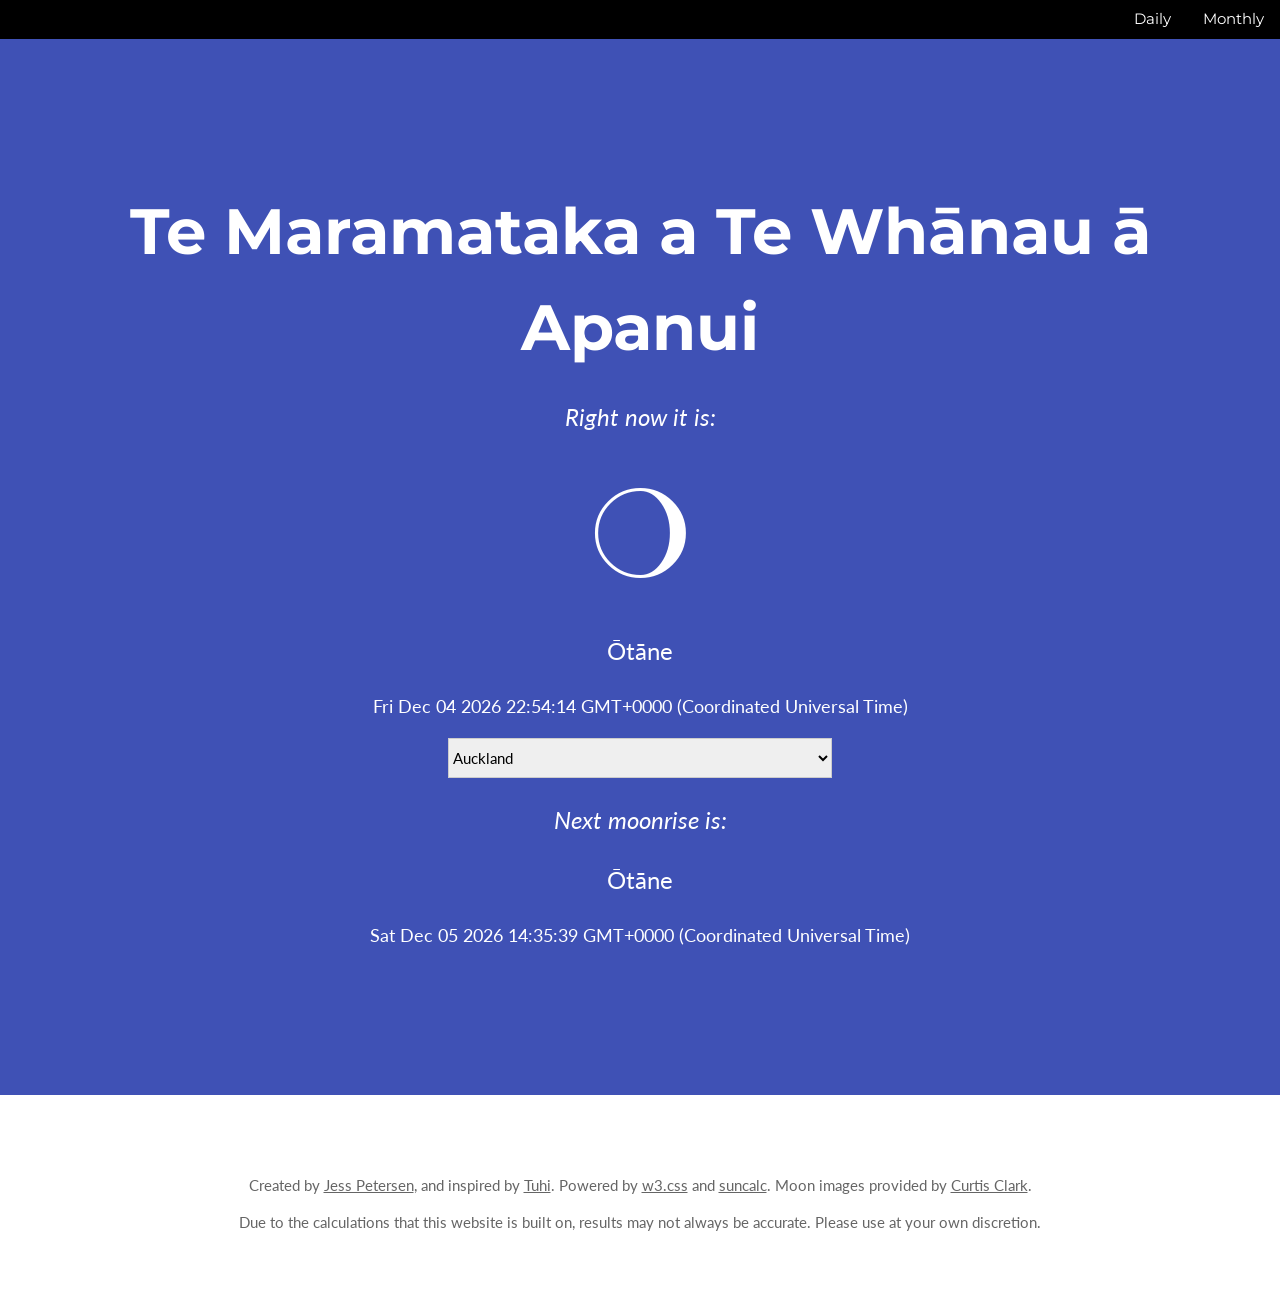
<file: index.html>
<!DOCTYPE html>
	<head>
		<html lang="en">
		<title>Te Maramataka a Te Whānau ā Apanui</title>
		<meta charset="UTF-8">
		<meta name="viewport" content="width=device-width, initial-scale=1">
		<link rel="stylesheet" href="styles/w3.css">
		<link rel="stylesheet" href="styles/style.css">
		<link rel="stylesheet" href="custom-font/moonphases.css">
		<link rel="stylesheet" href="styles/font-awesome.css">
		<link rel="stylesheet" href="https://fonts.googleapis.com/css?family=Lato">
		<link rel="stylesheet" href="https://fonts.googleapis.com/css?family=Montserrat">
		<style>
		body,h1,h2,h3,h4,h5,h6 {font-family: "Lato", sans-serif}
		.w3-bar,h1,button {font-family: "Montserrat", sans-serif}
		.fa-anchor,.fa-coffee {font-size:200px}
		</style>
		<script type="text/javascript" src="scripts/script.js"></script>
		<script type="text/javascript" src="scripts/suncalc.js"></script>
		<!-- Global site tag (gtag.js) - Google Analytics -->
		<script async src="https://www.googletagmanager.com/gtag/js?id=UA-72792171-2"></script>
			<script>
  		window.dataLayer = window.dataLayer || [];
  		function gtag(){dataLayer.push(arguments);}
  		gtag('js', new Date());

  		gtag('config', 'UA-72792171-2');
		</script>
		</head>
	<body>

		<!-- Header -->
		<div class="w3-bar w3-black">
			<a href="monthly.html" class="w3-bar-item w3-button w3-right">Monthly</a>
			<a href="index.html" class="w3-bar-item w3-button w3-right">Daily</a>
		</div>
		<header class="w3-container w3-indigo w3-center" style="padding:128px 16px">
			<h1 class="w3-margin w3-jumbo"><b>Te Maramataka a Te Whānau ā Apanui</b></h1>
			<p class="w3-xlarge"><em>Right now it is:</em></p>
			<h1 id="moonImage"><3</h1>
			<p id="moonPhaseText" class="w3-xlarge"><3</p>
			<p id="dateText" class="w3-large"><3</p>
		<div class="w3-row w3-mobile">
			<div class="w3-third w3-container">
			</div>
			<div id="selectContainer" class="w3-mobile w3-third w3-container">
				<select id="cityChoiceSelect" class="w3-select w3-border" name="cityChoice" onchange="updateNextMoonrise()">
					<option value="0" selected>Auckland</option>
					<option value="1">Wellington</option>
					<option value="2">Christchurch</option>
					<option value="3">Hamilton</option>
					<option value="4">Tauranga</option>
					<option value="5">Napier/Hastings</option>
					<option value="6">Dunedin</option>
					<option value="7">Palmerston North</option>
					<option value="8">New Plymouth</option>
					<option value="9">Nelson</option>
				</select>
			</div>
			<div class="w3-third w3-container">
			</div>
		</div>
		<div id="nextMoonDiv">
			<p class="w3-xlarge"><em>Next moonrise is:</em></p>
			<p id="nextMoonPhaseText" class="w3-xlarge"><3</p>
			<p id="nextMoonriseText" class="w3-large"><3</p>
		</div>
		</header>

		<!-- Footer -->
		<footer class="w3-container w3-padding-64 w3-center w3-opacity">  
			<!--<div class="w3-xlarge w3-padding-32">
				<i class="fa fa-instagram w3-hover-opacity"></i>
				<i class="fa fa-snapchat w3-hover-opacity"></i>
				<i class="fa fa-pinterest-p w3-hover-opacity"></i>
				<i class="fa fa-twitter w3-hover-opacity"></i>
				<i class="fa fa-linkedin w3-hover-opacity"></i>
			</div>-->
		<p>Created by <a href="https://jesspetersen.net/" target="_blank">Jess Petersen</a>, and inspired by <a href="https://tuhi.co.nz/" target="_blank">Tuhi</a>. Powered by <a href="https://www.w3schools.com/w3css/default.asp" target="_blank">w3.css</a> and <a href="https://github.com/mourner/suncalc" target="_blank">suncalc</a>. Moon images provided by <a href="https://www.cpp.edu/~jcclark/index.shtml" target="_blank">Curtis Clark</a>.</p>
		<p>Due to the calculations that this website is built on, results may not always be accurate. Please use at your own discretion.</p>
		</footer>

	</body>
	<script>
		window.onload = function getData() {
			//Get current date and time
			var date = new Date();
			document.getElementById("dateText").innerHTML = date;
			currentMoon = getCurrentMoonDataTwwa(date);
			currentMoonAge = currentMoon[0];
			currentMoonPhase = currentMoon[1];
			currentMoonImage = getMoonImage(currentMoonAge);

			//Set current moon phase
			document.getElementById("moonImage").innerHTML = currentMoonImage;
			document.getElementById("moonPhaseText").innerHTML = currentMoonPhase;

			//Get selected city
			var selectedCity = document.getElementById("cityChoiceSelect");
			var cityValue = selectedCity.options[selectedCity.selectedIndex].value;

			nextMoon = getNextMoonriseData(date, cityValue, currentMoonAge);
			nextMoonDateTime = nextMoon[0];
			nextMoonPhase = nextMoon[1];

			//Display next moonrise
			document.getElementById("nextMoonriseText").innerHTML = nextMoonDateTime;
			document.getElementById("nextMoonPhaseText").innerHTML = nextMoonPhase;
		};

		updateNextMoonrise = function() {
			var date = new Date();
			currentMoon = getCurrentMoonDataTwwa(date);
			currentMoonAge = currentMoon[0];
			var selectedCity = document.getElementById("cityChoiceSelect");
			var cityValue = selectedCity.options[selectedCity.selectedIndex].value;

			nextMoon = getNextMoonriseData(date, cityValue, currentMoonAge);
			nextMoonDateTime = nextMoon[0];
			nextMoonPhase = nextMoon[1];

			//Display next moonrise
			document.getElementById("nextMoonriseText").innerHTML = nextMoonDateTime;
			document.getElementById("nextMoonPhaseText").innerHTML = nextMoonPhase;
		};
	</script>
</html>
</file>
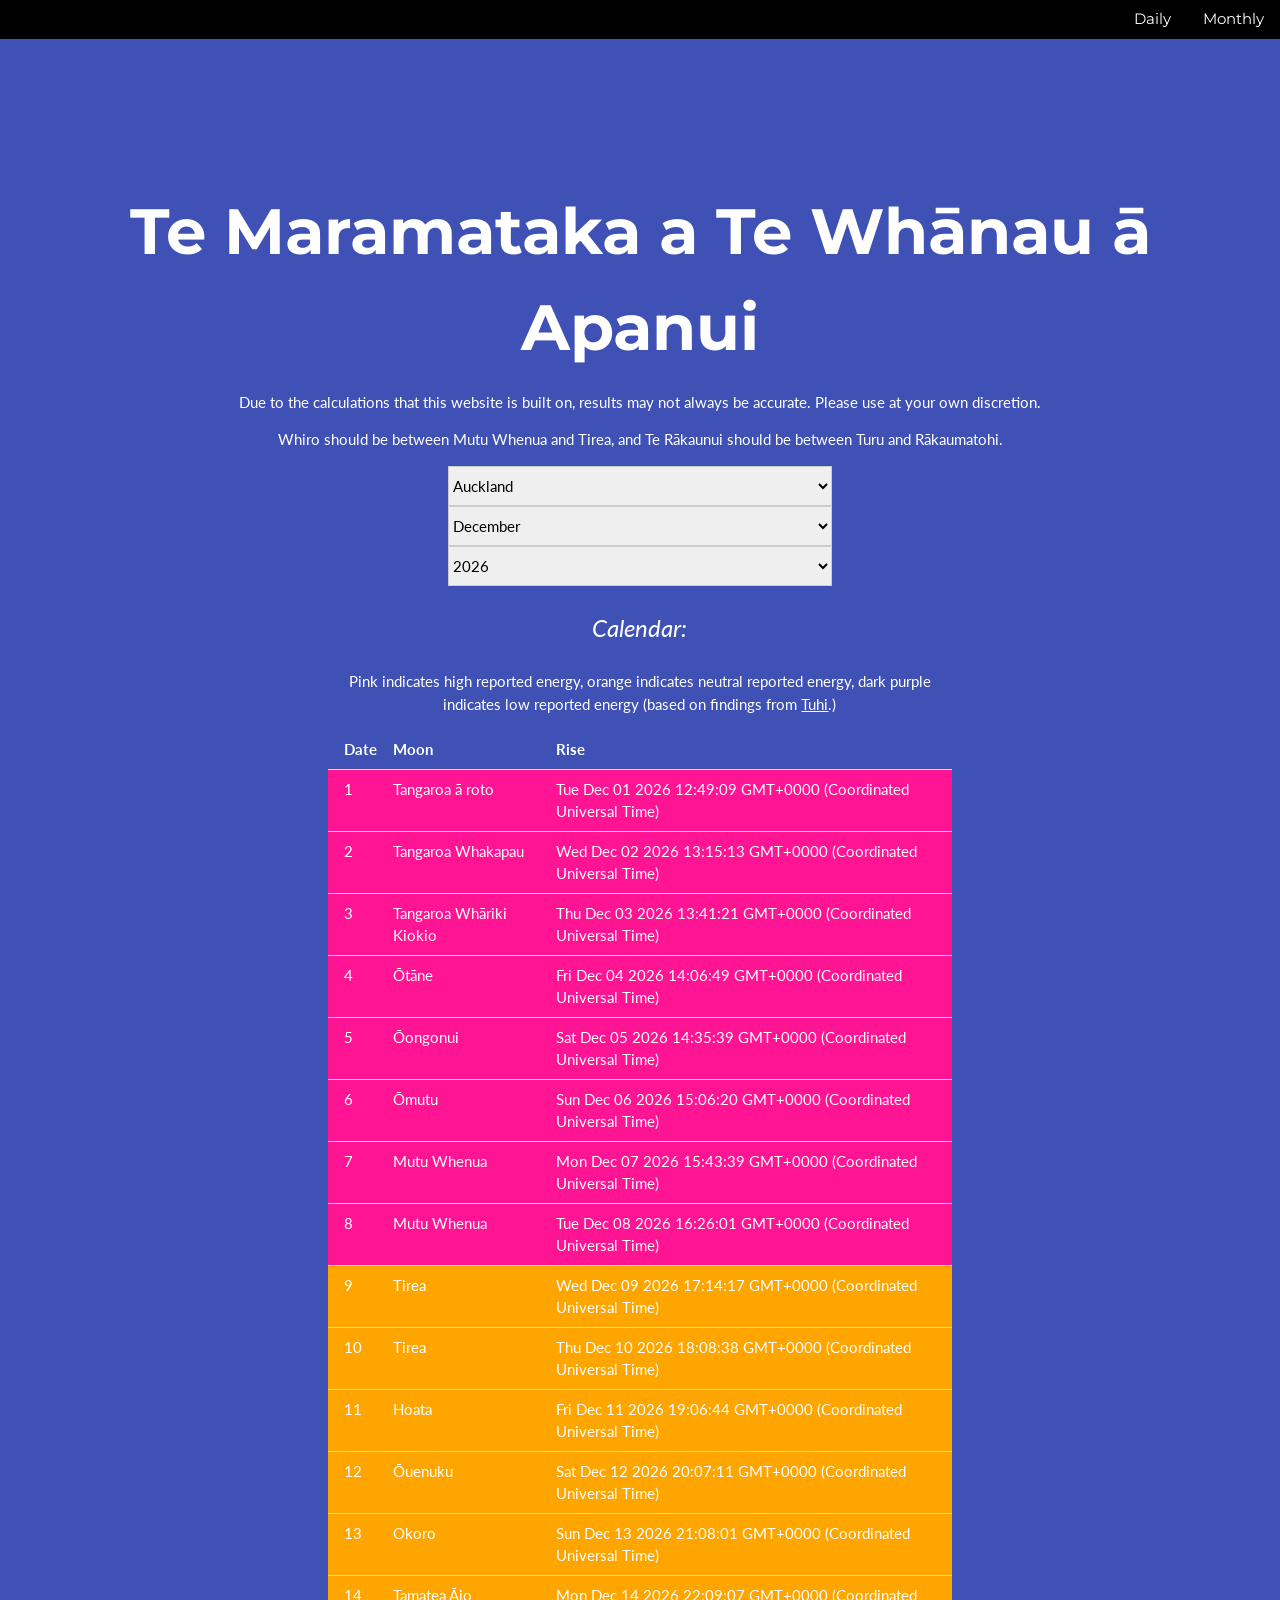
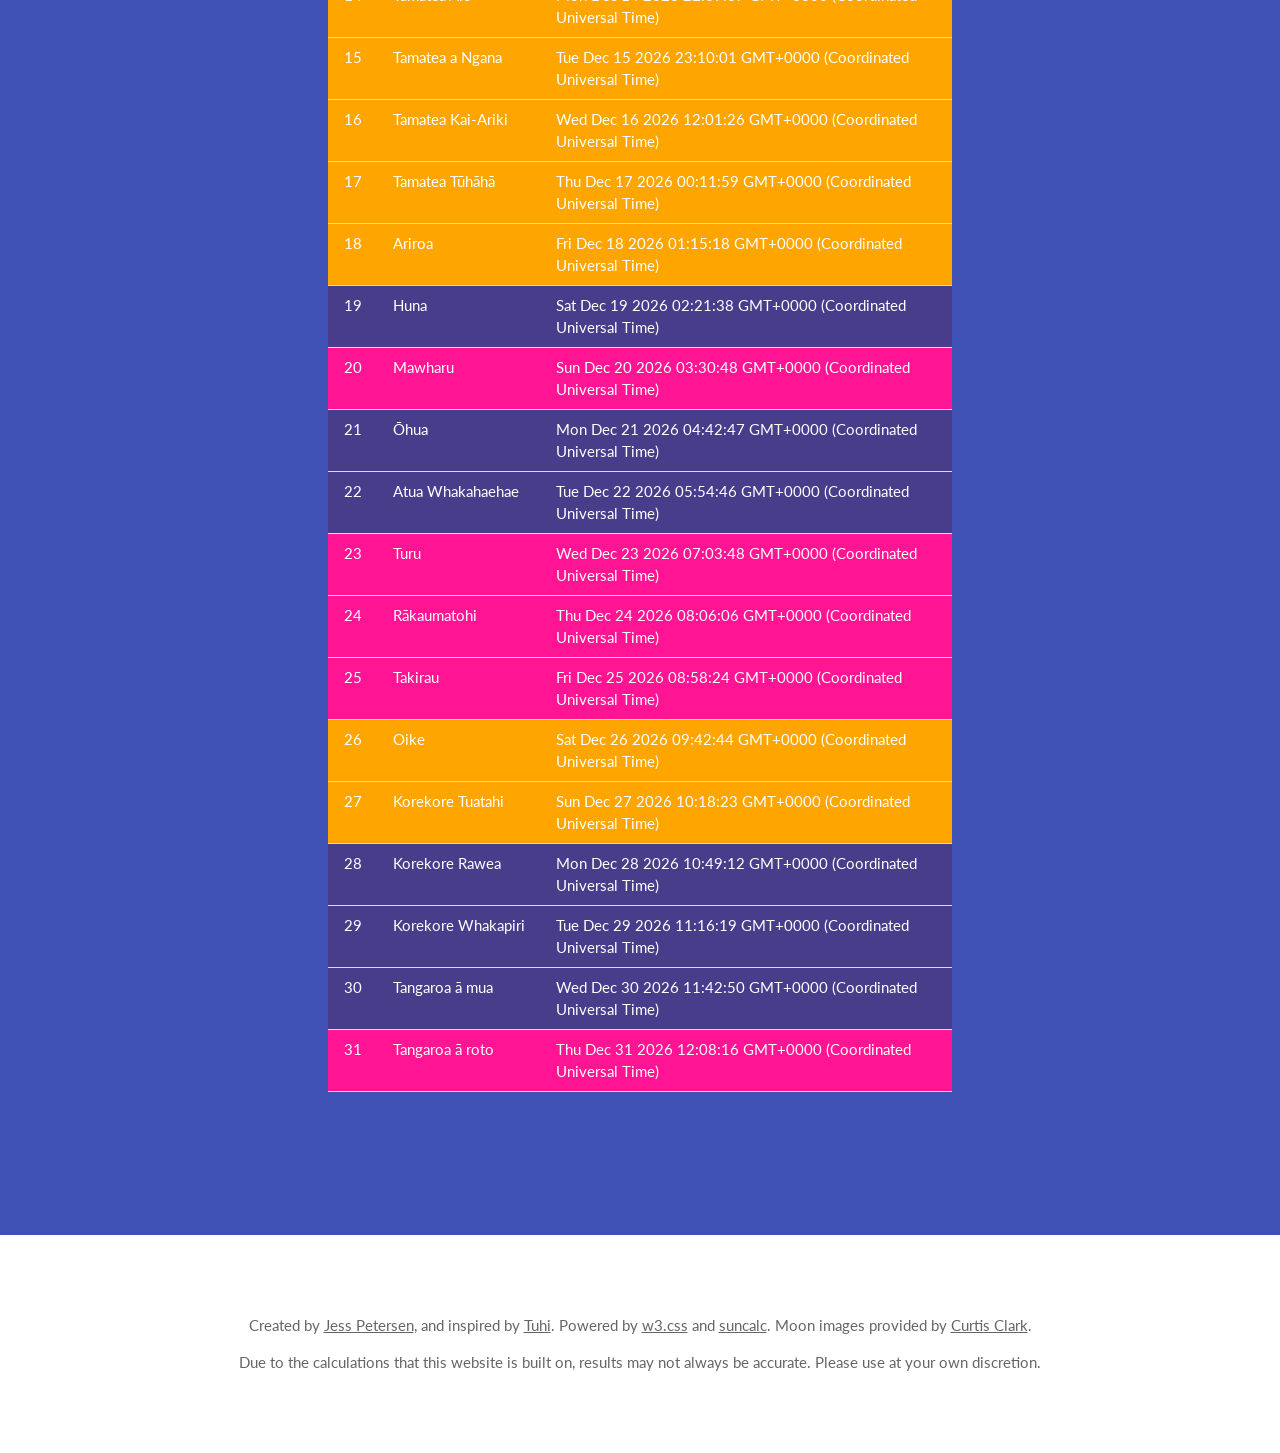
<file: monthly.html>
<!DOCTYPE html>
	<head>
		<html lang="en">
		<title>Te Maramataka a Te Whānau ā Apanui - Monthly</title>
		<meta charset="UTF-8">
		<meta name="viewport" content="width=device-width, initial-scale=1">
		<link rel="stylesheet" href="styles/w3.css">
		<link rel="stylesheet" href="styles/style.css">
		<link rel="stylesheet" href="custom-font/moonphases.css">
		<link rel="stylesheet" href="styles/font-awesome.css">
		<link rel="stylesheet" href="https://fonts.googleapis.com/css?family=Lato">
		<link rel="stylesheet" href="https://fonts.googleapis.com/css?family=Montserrat">
		<style>
		body,h1,h2,h3,h4,h5,h6 {font-family: "Lato", sans-serif}
		.w3-bar,h1,button {font-family: "Montserrat", sans-serif}
		.fa-anchor,.fa-coffee {font-size:200px}
		</style>
		<script type="text/javascript" src="scripts/script.js"></script>
		<script type="text/javascript" src="scripts/suncalc.js"></script>
		<!-- Global site tag (gtag.js) - Google Analytics -->
		<script async src="https://www.googletagmanager.com/gtag/js?id=UA-72792171-2"></script>
			<script>
  		window.dataLayer = window.dataLayer || [];
  		function gtag(){dataLayer.push(arguments);}
  		gtag('js', new Date());

  		gtag('config', 'UA-72792171-2');
		</script>
	</head>
	<body>

		<!-- Header -->
		<div class="w3-bar w3-black">
			<a href="monthly.html" class="w3-bar-item w3-button w3-right">Monthly</a>
			<a href="index.html" class="w3-bar-item w3-button w3-right">Daily</a>
		</div>
		<!--<div class="w3-panel w3-red">
  		<h3>Note!</h3>
  		<p>This section is not yet functioning like it should! Please check all calculations manually.</p>-->
		</div> 
		<header class="w3-container w3-indigo w3-center" style="padding:128px 16px">
			<h1 class="w3-margin w3-jumbo"><b>Te Maramataka a Te Whānau ā Apanui</b></h1>
			<p>Due to the calculations that this website is built on, results may not always be accurate. Please use at your own discretion.</p>
			<p>Whiro should be between Mutu Whenua and Tirea, and Te Rākaunui should be between Turu and Rākaumatohi.</p>
		<div class="w3-row w3-mobile">
			<div class="w3-third w3-container">
			</div>
			<div id="selectContainer" class="w3-mobile w3-third w3-container">
				<select id="cityChoiceSelect" class="w3-select w3-border" name="cityChoice" onchange="getDataThisMonth()">
					<option value="0" selected>Auckland</option>
					<option value="1">Wellington</option>
					<option value="2">Christchurch</option>
					<option value="3">Hamilton</option>
					<option value="4">Tauranga</option>
					<option value="5">Napier/Hastings</option>
					<option value="6">Dunedin</option>
					<option value="7">Palmerston North</option>
					<option value="8">New Plymouth</option>
					<option value="9">Nelson</option>
				</select>
			</div>
			<div class="w3-third w3-container">
			</div>
		</div>
		<div class="w3-row w3-mobile">
			<div class="w3-third w3-container">
			</div>
			<div id="selectContainer" class="w3-mobile w3-third w3-container">
				<select id="monthSelect" class="w3-select w3-border" name="month" onchange="getDataThisMonth()">
					<option value="0">January</option>
					<option value="1">February</option>
					<option value="2">March</option>
					<option value="3">April</option>
					<option value="4">May</option>
					<option value="5">June</option>
					<option value="6">July</option>
					<option value="7">August</option>
					<option value="8">September</option>
					<option value="9">October</option>
					<option value="10">November</option>
					<option value="11">December</option>
				</select>
			</div>
			<div class="w3-third w3-container">
			</div>
		</div>
		<div class="w3-row w3-mobile">
			<div class="w3-third w3-container">
			</div>
			<div id="selectContainer" class="w3-mobile w3-third w3-container">
				<select id="yearSelect" class="w3-select w3-border" name="year" onchange="getDataThisMonth()">
					<option value="2019">2019</option>
					<option value="2020">2020</option>
					<option value="2021">2021</option>
					<option value="2022">2022</option>
					<option value="2023">2023</option>
					<option value="2024">2024</option>
					<option value="2025">2025</option>
					<option value="2026">2026</option>
					<option value="2027">2027</option>
					<option value="2028">2028</option>
					<option value="2029">2029</option>
					<option value="2030">2030</option>
				</select>
			</div>
			<div class="w3-third w3-container">
			</div>
		</div>
		<div class="w3-row w3-mobile">
			<div class="w3-quarter w3-container">
			</div>
			<div id="calendarDiv" class="w3-half w3-responsive">
				<p class="w3-xlarge"><em>Calendar:</em></p>
				<p>Pink indicates high reported energy, orange indicates neutral reported energy, dark purple indicates low reported energy (based on findings from <a href="https://tuhi.co.nz/" target="_blank">Tuhi</a>.)</p>
					<table id="calendarTable" class="w3-table w3-bordered">
						<tr>
							<th>Date</th>
							<th>Moon</th>
							<th>Rise</th>
						</tr>
						<tr>
							<td>:)</td>
							<td>:)</td>
							<td>:)</td>
						</tr>
						<tr>
							<td>:)</td>
							<td>:)</td>
							<td>:)</td>
						</tr>
						<tr>
							<td>:)</td>
							<td>:)</td>
							<td>:)</td>
						</tr>
						<tr>
							<td>:)</td>
							<td>:)</td>
							<td>:)</td>
						</tr>
						<tr>
							<td>:)</td>
							<td>:)</td>
							<td>:)</td>
						</tr><tr>
							<td>:)</td>
							<td>:)</td>
							<td>:)</td>
						</tr>
						<tr>
							<td>:)</td>
							<td>:)</td>
							<td>:)</td>
						</tr><tr>
							<td>:)</td>
							<td>:)</td>
							<td>:)</td>
						</tr>
						<tr>
							<td>:)</td>
							<td>:)</td>
							<td>:)</td>
						</tr><tr>
							<td>:)</td>
							<td>:)</td>
							<td>:)</td>
						</tr>
						<tr>
							<td>:)</td>
							<td>:)</td>
							<td>:)</td>
						</tr><tr>
							<td>:)</td>
							<td>:)</td>
							<td>:)</td>
						</tr>
						<tr>
							<td>:)</td>
							<td>:)</td>
							<td>:)</td>
						</tr><tr>
							<td>:)</td>
							<td>:)</td>
							<td>:)</td>
						</tr>
						<tr>
							<td>:)</td>
							<td>:)</td>
							<td>:)</td>
						</tr><tr>
							<td>:)</td>
							<td>:)</td>
							<td>:)</td>
						</tr>
						<tr>
							<td>:)</td>
							<td>:)</td>
							<td>:)</td>
						</tr><tr>
							<td>:)</td>
							<td>:)</td>
							<td>:)</td>
						</tr>
						<tr>
							<td>:)</td>
							<td>:)</td>
							<td>:)</td>
						</tr><tr>
							<td>:)</td>
							<td>:)</td>
							<td>:)</td>
						</tr>
						<tr>
							<td>:)</td>
							<td>:)</td>
							<td>:)</td>
						</tr><tr>
							<td>:)</td>
							<td>:)</td>
							<td>:)</td>
						</tr>
						<tr>
							<td>:)</td>
							<td>:)</td>
							<td>:)</td>
						</tr><tr>
							<td>:)</td>
							<td>:)</td>
							<td>:)</td>
						</tr>
						<tr>
							<td>:)</td>
							<td>:)</td>
							<td>:)</td>
						</tr><tr>
							<td>:)</td>
							<td>:)</td>
							<td>:)</td>
						</tr>
						<tr>
							<td>:)</td>
							<td>:)</td>
							<td>:)</td>
						</tr><tr>
							<td>:)</td>
							<td>:)</td>
							<td>:)</td>
						</tr>
						<tr>
							<td>:)</td>
							<td>:)</td>
							<td>:)</td>
						</tr><tr>
							<td>:)</td>
							<td>:)</td>
							<td>:)</td>
						</tr>
						<tr>
							<td>:)</td>
							<td>:)</td>
							<td>:)</td>
						</tr>
					</table>
				</p>
			</div>
			<div class="w3-quarter w3-container">
			</div>
		</div>
		</header>

		<!-- Footer -->
		<footer class="w3-container w3-padding-64 w3-center w3-opacity">  
			<!--<div class="w3-xlarge w3-padding-32">
				<i class="fa fa-instagram w3-hover-opacity"></i>
				<i class="fa fa-snapchat w3-hover-opacity"></i>
				<i class="fa fa-pinterest-p w3-hover-opacity"></i>
				<i class="fa fa-twitter w3-hover-opacity"></i>
				<i class="fa fa-linkedin w3-hover-opacity"></i>
			</div>-->
		<p>Created by <a href="https://jesspetersen.net/" target="_blank">Jess Petersen</a>, and inspired by <a href="https://tuhi.co.nz/" target="_blank">Tuhi</a>. Powered by <a href="https://www.w3schools.com/w3css/default.asp" target="_blank">w3.css</a> and <a href="https://github.com/mourner/suncalc" target="_blank">suncalc</a>. Moon images provided by <a href="https://www.cpp.edu/~jcclark/index.shtml" target="_blank">Curtis Clark</a>.</p>
		<p>Due to the calculations that this website is built on, results may not always be accurate. Please use at your own discretion.</p>
		</footer>

	</body>
	<script>
		window.onload = function getDataThisMonth() {
			//Get selected selection objects
			var selectedMonth = document.getElementById("monthSelect");
			var selectedYear = document.getElementById("yearSelect");
			var selectedCity = document.getElementById("cityChoiceSelect");

			//Update selected values to reflect current date
			var currentDate = new Date();
			selectedMonth.value = currentDate.getMonth().toString();
			selectedYear.value = currentDate.getFullYear().toString();

			//Get selected values
			var monthValue = selectedMonth.value;
			var yearValue = selectedYear.value;
			var cityValue = selectedCity.value;

			var monthData = getMonthData(monthValue, yearValue, cityValue);
			
			var i = 0;
			while(i < monthData.length) {
				document.getElementById("calendarTable").rows[(i+1)].cells[0].innerHTML = monthData[i][3];
				document.getElementById("calendarTable").rows[(i+1)].cells[1].innerHTML = monthData[i][1];
				document.getElementById("calendarTable").rows[(i+1)].cells[2].innerHTML = monthData[i][4];
				document.getElementById("calendarTable").rows[(i+1)].style.backgroundColor = monthData[i][2];
				i=i+1;
			}
		};

		function getDataThisMonth() {
			//Get selected month and year
			var selectedMonth = document.getElementById("monthSelect");
			var monthValue = selectedMonth.options[selectedMonth.selectedIndex].value;
			var selectedYear = document.getElementById("yearSelect");
			var yearValue = selectedYear.options[selectedYear.selectedIndex].value;
			var selectedCity = document.getElementById("cityChoiceSelect");
			var cityValue = selectedCity.options[selectedCity.selectedIndex].value;

			var monthData = getMonthData(monthValue, yearValue, cityValue);
			console.log(monthData);
			
			//monthData is as follows: moonAge, moonTwwa, moonEnergy, date, risetime
			var i = 0;
			while(i < monthData.length) {
				document.getElementById("calendarTable").rows[(i+1)].cells[0].innerHTML = monthData[i][3];
				document.getElementById("calendarTable").rows[(i+1)].cells[1].innerHTML = monthData[i][1];
				document.getElementById("calendarTable").rows[(i+1)].cells[2].innerHTML = monthData[i][4];
				document.getElementById("calendarTable").rows[(i+1)].style.backgroundColor = monthData[i][2];
				i=i+1;
			}
		};
	</script>
</html>
</file>
<file: styles/style.css>
#moonImage {
	font-family: moon_phasesregular;
	font-size: 100px;
}
</file>
<file: custom-font/moonphases.css>
/*! Generated by Font Squirrel (https://www.fontsquirrel.com) on March 29, 2019 */



@font-face {
    font-family: 'moon_phasesregular';
    src: url('moon_phases-webfont.woff2') format('woff2'),
         url('moon_phases-webfont.woff') format('woff'),
				 url('moon_phases.ttf') format('ttf');
    font-weight: normal;
    font-style: normal;

}
</file>
